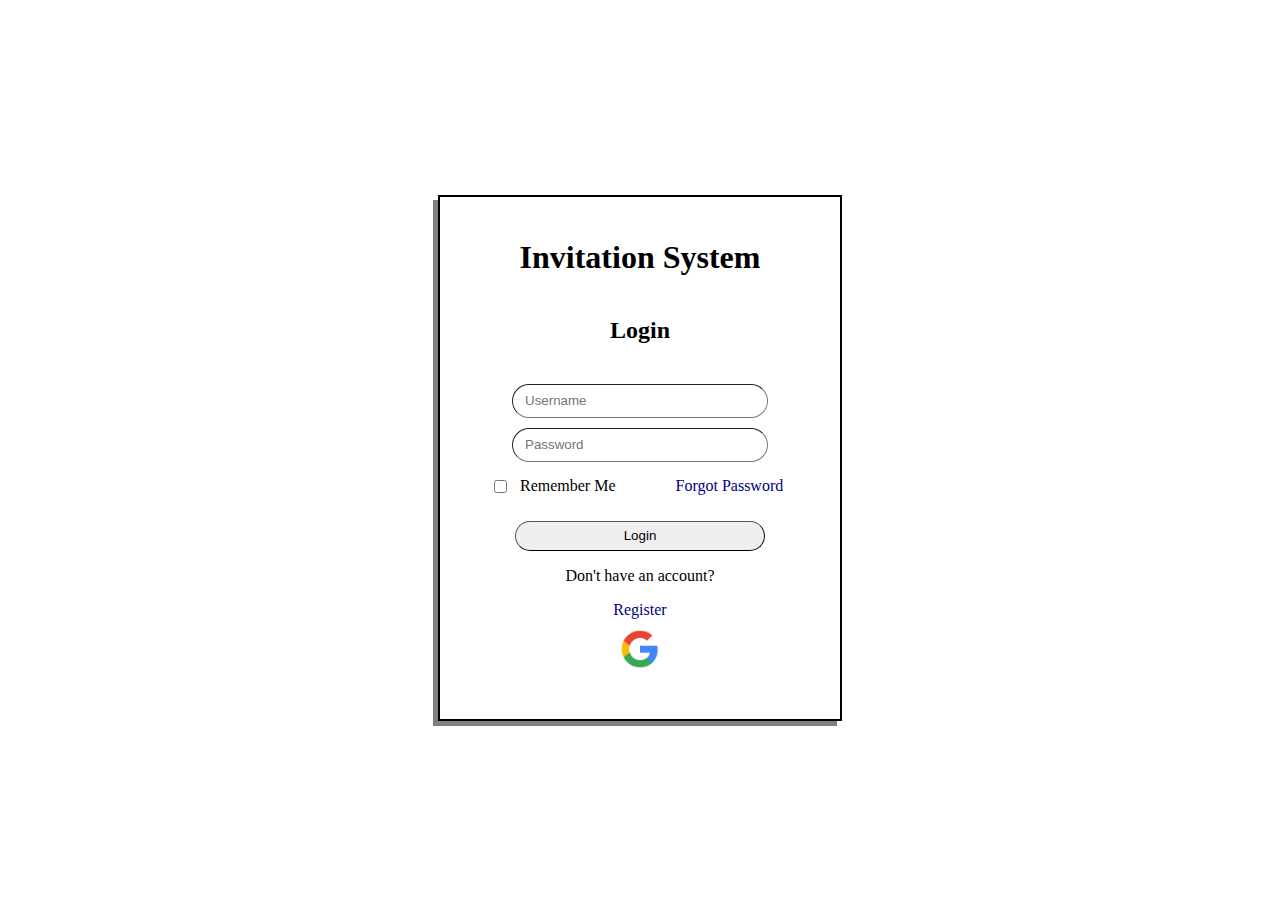
<file: index.html>
<!DOCTYPE html>
<html>
    <head>
        <title>Login</title>
        <link rel="stylesheet" href="styles/main.css">
        <meta charset="UTF-8">
        <!-- Link to our site: https://cs4640.cs.virginia.edu/nsc3sj/invitationapp/ -->
    </head>
    <body>
        <div id="login">
            <div id="login-container">
                <!-- Header -->
                <h1>Invitation System</h1>
                <h2>Login</h2>
                <!-- Login Form -->
                <form id="login-form" action="host-dashboard.html" method="GET">
                    <input type="text" class="form-input form-text-input" id="username" placeholder="Username">
                    <input type="text" class="form-input form-text-input" id="password" placeholder="Password">
                    <div id="password-container">
                        <input type="checkbox" id="remember-me">
                        <label for="remember-me" id="remember-label">Remember Me</label>
                        <a id="forgot">Forgot Password</a>
                    </div>
                    <input type="submit" class="form-input" id="submit" value="Login">
                </form>
                <!-- Account creation section -->
                <p id="account-creation">Don't have an account?</p>
                <a id="register" href="account-creation.html">Register</a>
                <img src="google-logo.webp" id="google" alt="Google Login">
            </div>
        </div>
    </body>
</html>
</file>
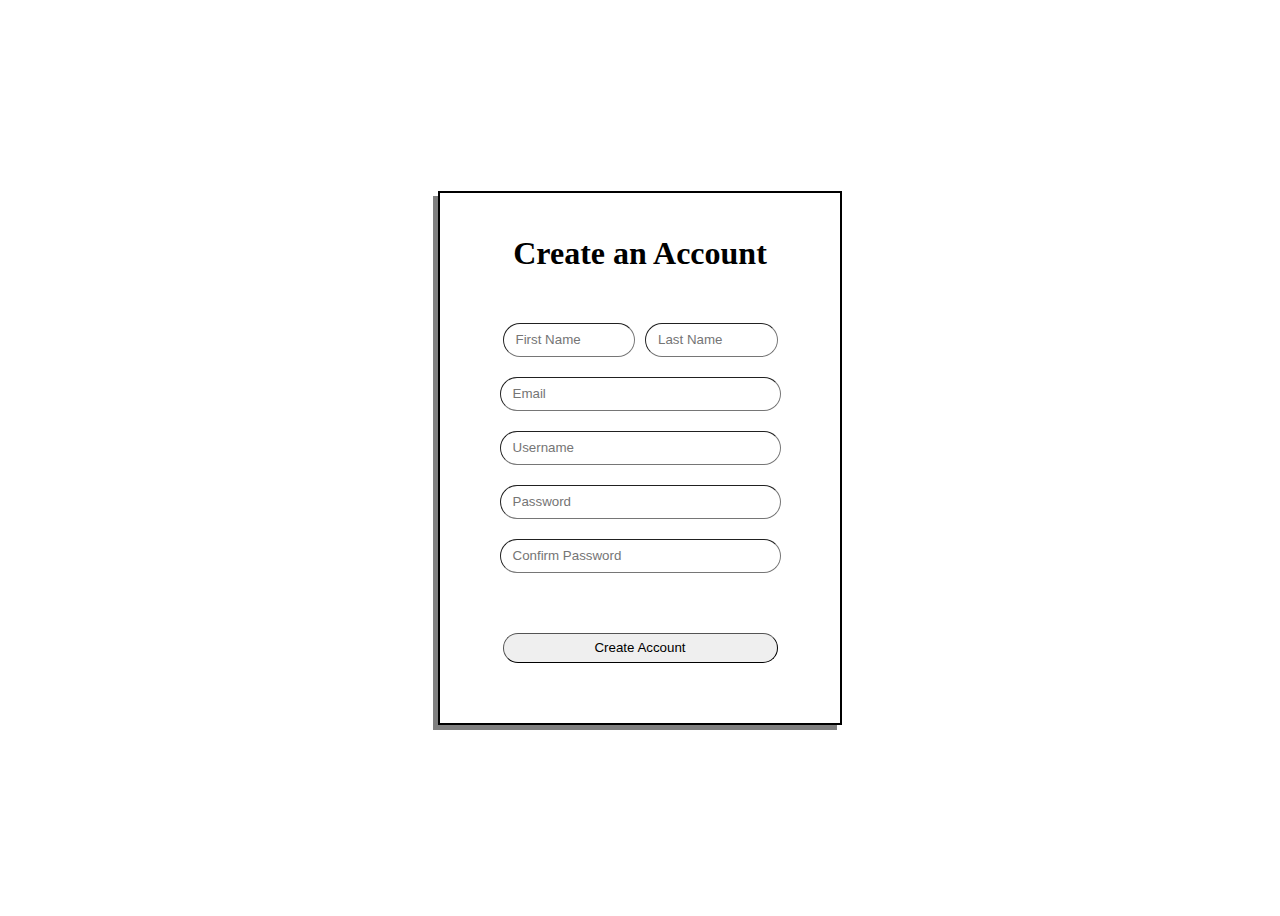
<file: account-creation.html>
<!DOCTYPE html>
<html>
    <head>
        <title>Account Creation</title>
        <link rel="stylesheet" href="styles/account-creation.css">
        <meta charset="UTF-8">
        <meta author content="Kayleen Do">
    </head>
    <body>
        <div id="create">
            <div id="create-container">
                <!-- Header -->
                <h1>Create an Account</h1>
                <!-- Account Creation Form -->
                <form id="create-form" action="host-dashboard.html" method="GET">
                    <div id="name">
                        <input type="text" class="form-text-input" placeholder="First Name" id="fname">
                        <input type="text" class="form-text-input" placeholder="Last Name" id="lname">
                    </div>
                    <input type="text" class="form-text-input" placeholder="Email" id="email">
                    <input type="text" class="form-text-input" placeholder="Username" id="username">
                    <input type="text" class="form-text-input" placeholder="Password" id="password">
                    <input type="text" class="form-text-input" placeholder="Confirm Password" id="confirm-pword">
                    <input type="submit" value="Create Account" id="submit">
                </form>
            </div>
        </div>
    </body>
</html>
</file>
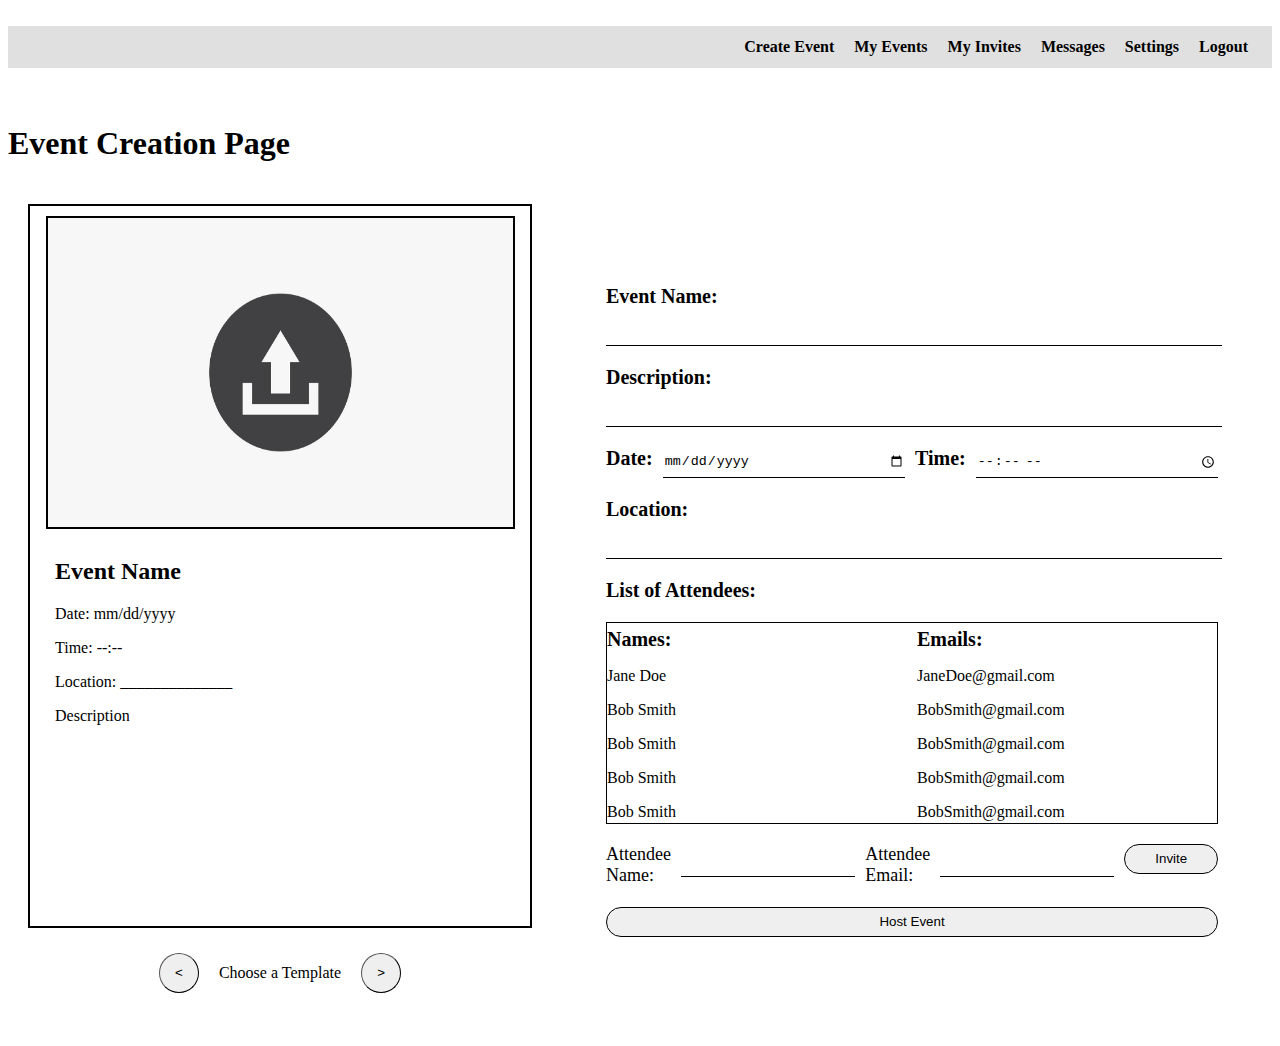
<file: event-creation.html>
<!DOCTYPE html>
<html>
    <head>
        <title>Event Creation</title>
        <link rel="stylesheet" href="styles/event-creation.css">
        <meta charset="UTF-8">
    </head>
    <body>
        <br>
        <div class="navbar">
            <a href="event-creation.html">Create Event</a>
            <a href="host-dashboard.html">My Events</a>
            <a href="invitation.html">My Invites</a>
            <a href="message.html">Messages</a>
            <a href="settings.html">Settings</a>
            <a href="index.html">Logout</a>
        </div>
        <br>
        <br>
        <h1>Event Creation Page</h1>
        <div id="event-page">
        <!-- Preview Section of Event Creation -->
        <div id="left-page">
            <div id="event-preview">
                <img id="event-image" src="upload.jpg" alt="Event Image">
                <div id="event-details">
                    <h2 id="event-name">Event Name</h2>
                    <p id="date">Date: mm/dd/yyyy</p>
                    <p id="time">Time: --:--</p>
                    <p id="location">Location: ______________</p>
                    <p id="description">Description</p>
                </div>
            </div>
            <div id="template">
                <button class="arrow">&lt</button>
                <p>Choose a Template</p>
                <button class="arrow">&gt</button>
            </div>
        </div>
        <!-- Form Input for Event Creation -->
        <div id="right-page">
            <form id="event-form">
                <label for="event-name-input">Event Name:</label>
                <input type="text" id="event-name-input">
                <label for="description-input">Description:</label>
                <input type="text" id="description-input">
                <div id="form-date-time">
                    <label for="date-input">Date:</label>
                    <input type="date" id="date-input">
                    <label for="time-input">Time:</label>
                    <input type="time" id="time-input">
                </div>
                <label for="location-input">Location:</label>
                <input type="text" id="location-input">
                <h3>List of Attendees:</h3>
                <div id="attendee-list">
                    <div id="name-container">
                        <h4>Names:</h4>
                        <p>Jane Doe</p>
                        <p>Bob Smith</p>
                        <p>Bob Smith</p>
                        <p>Bob Smith</p>
                        <p>Bob Smith</p>
                        <p>Bob Smith</p>
                        <p>Bob Smith</p>
                        <p>Bob Smith</p>
                    </div>
                    <div id="email-container">
                        <h4>Emails:</h4>
                        <p>JaneDoe@gmail.com</p>
                        <p>BobSmith@gmail.com</p>
                        <p>BobSmith@gmail.com</p>
                        <p>BobSmith@gmail.com</p>
                        <p>BobSmith@gmail.com</p>
                        <p>BobSmith@gmail.com</p>
                        <p>BobSmith@gmail.com</p>
                        <p>BobSmith@gmail.com</p>
                    </div>
                </div>
                <!-- Form Input for Attendee List -->
                <div id="atteendee-container">
                    <label for="attendee-name">Attendee Name: </label>
                    <input type="text" id="attendee-name">
                    <label for="attendee-email">Attendee Email: </label>
                    <input type="text" id="attendee-email">
                    <input type="submit" id="invite" value="Invite">
                </div>
                <input type="submit" id="submit" value="Host Event">
            </form>
        </div>
        </div>
    </body>
</html>
</file>
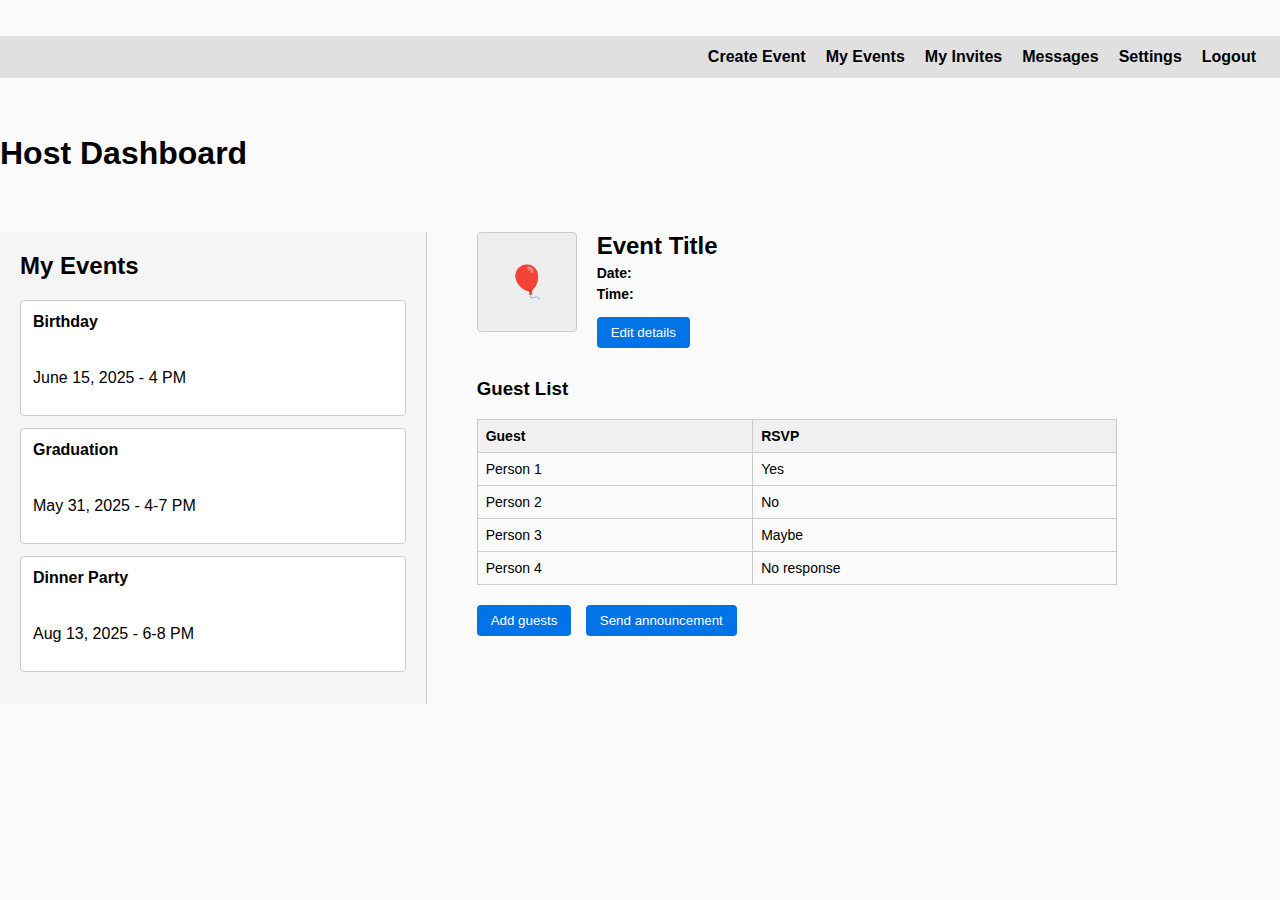
<file: host-dashboard.html>
<!DOCTYPE html>
<html lang="en">

    <head>
        <title>Host Dashboard</title>
        <link rel="stylesheet" href="styles/host-dashboard.css">
        <meta name="viewport" content="width=device-width, initial-scale=1">
        <meta charset="UTF-8">
        <meta author content="Mahati Vedula">
    </head> 

    <body>
        <!-- code -->
       <br><br>
        <div class="navbar">
            <a href="event-creation.html">Create Event</a>
            <a href="host-dashboard.html">My Events</a>
            <a href="invitation.html">My Invites</a>
            <a href="message.html">Messages</a>
            <a href="settings.html">Settings</a>
            <a href="login.html">Logout</a>
        </div>
        <br>
        <br>
         <h1>Host Dashboard</h1>
        <div class="main-container">
        <div class="sidebar col-4">
            <h2>My Events</h2>
            <div class="event-item" onclick="openEvent('Birthday', 'June 15, 2025', '4 PM')">
            <strong>Birthday</strong><br>
            <p>June 15, 2025 - 4 PM</p>
            </div>

            <div class="event-item" onclick="openEvent('Graduation', 'May 31, 2025', '4-7 PM')">
            <strong>Graduation</strong><br>
            <p>May 31, 2025 - 4-7 PM</p>
            </div>

            <div class="event-item" onclick="openEvent('Dinner Party', 'Aug 13, 2025', '6-8 PM')">
            <strong>Dinner Party</strong><br>
            <p>Aug 13, 2025 - 6-8 PM</p>
            </div>
        </div>
        <div class="col-6" style = "margin-left: 50px;"> 
            <div class="event-popup" id="eventPopup">
            <div class="event-header">
                <div class="event-image">
                    🎈
                </div>
                <div class="event-details">
                    <h2 id="popupTitle">Event Title</h2>
                    <p><strong>Date:</strong> <span id="popupDate"></span></p>
                    <p><strong>Time:</strong> <span id="popupTime"></span></p>
                    <button>Edit details</button>
                </div>
            </div>

            <div class="guest-list">
                <h3>Guest List</h3>
                <table>
                    <tr>
                        <th>Guest</th>
                        <th>RSVP</th>
                    </tr>
                    <tbody>
                    <tr><td>Person 1</td><td>Yes</td></tr>
                    <tr><td>Person 2</td><td>No</td></tr>
                    <tr><td>Person 3</td><td>Maybe</td></tr>
                    <tr><td>Person 4</td><td>No response</td></tr>
                    </tbody>
                </table>
            </div>

            <div class="buttons">
                <button>Add guests</button>
                <button>Send announcement</button>
            </div>
        </div>
        </div>
        </div>

        <script>
            function openEvent(title, date, time) {
            document.getElementById('popupTitle').textContent = title;
            document.getElementById('popupDate').textContent = date;
            document.getElementById('popupTime').textContent = time;
            document.getElementById('eventPopup').classList.add('active');
            }
        </script>

    </body>   

</html>
</file>
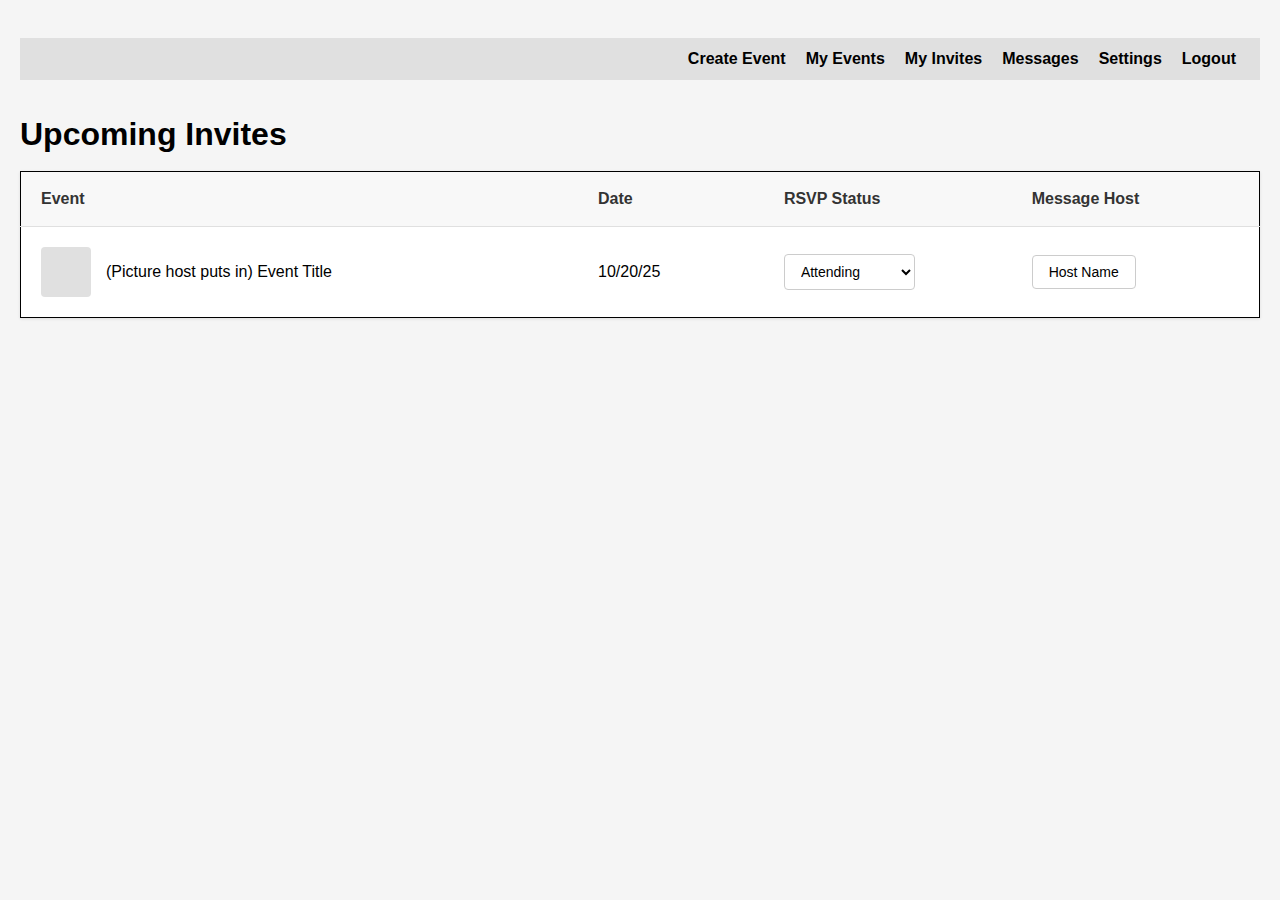
<file: invitation.html>
<!DOCTYPE html>
<html lang="en">
<head>
    <meta charset="UTF-8" />
    <meta name="viewport" content="width=device-width, initial-scale=1.0" />
    <title>Invites</title>
    <link rel="stylesheet" href="styles/invitation.css" />
</head>

<body>
    <!-- HEADER -->
    <br>
    <div class="navbar">
            <a href="event-creation.html">Create Event</a>
            <a href="host-dashboard.html">My Events</a>
            <a href="invitation.html">My Invites</a>
            <a href="message.html">Messages</a>
            <a href="settings.html">Settings</a>
            <a href="login.html">Logout</a>
    </div>
    <br>
    <br>
    <h1>Upcoming Invites</h1>
    <br>

    <table>
        <tr>
            <th>Event</th>
            <th>Date</th>
            <th>RSVP Status</th>
            <th>Message Host</th>
        </tr>
        <tr>
            <td>
                <div class="event-cell">
                    <div class="event-image"></div>
                    <span>(Picture host puts in) Event Title</span>
                </div>
            </td>
            <td>10/20/25</td>
            <td>
                <select>
                    <option>Attending</option>
                    <option>Not Attending</option>
                    <option>Maybe</option>
                </select>
            </td>
            <td>
                <button class="message-btn">Host Name</button>
            </td>
        </tr>
        <!-- Additional rows follow the same pattern -->
    </table>
</body>
</html>
</file>
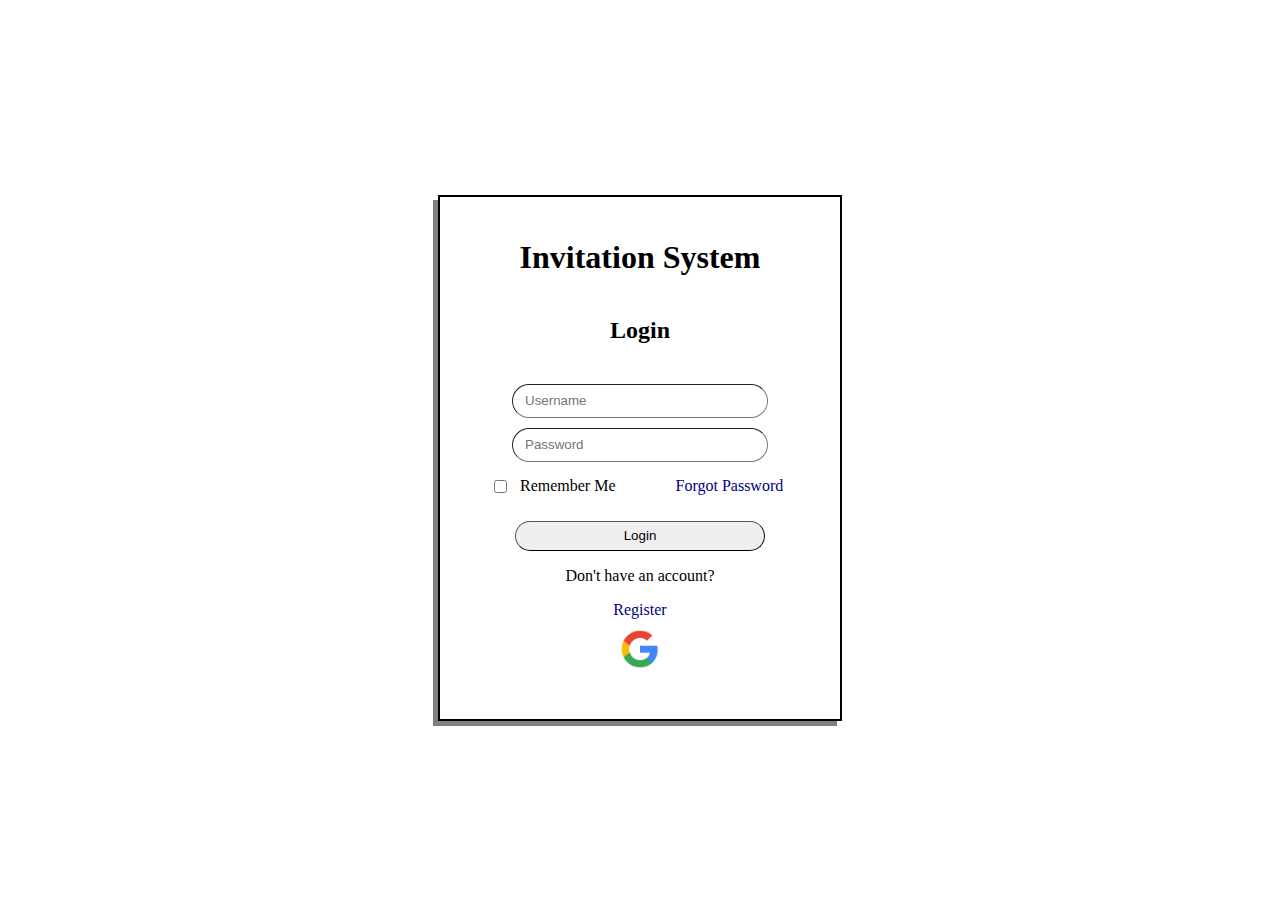
<file: login.html>
<!DOCTYPE html>
<html>
    <head>
        <title>Login</title>
        <link rel="stylesheet" href="styles/main.css">
        <meta charset="UTF-8">
    </head>
    <body>
        <div id="login">
            <div id="login-container">
                <!-- Header -->
                <h1>Invitation System</h1>
                <h2>Login</h2>
                <!-- Login Form -->
                <form id="login-form">
                    <input type="text" class="form-input form-text-input" id="username" placeholder="Username">
                    <input type="text" class="form-input form-text-input" id="password" placeholder="Password">
                    <div id="password-container">
                        <input type="checkbox" id="remember-me">
                        <label for="remember-me" id="remember-label">Remember Me</label>
                        <a id="forgot">Forgot Password</a>
                    </div>
                    <input type="submit" class="form-input" id="submit" value="Login">
                </form>
                <!-- Account creation section -->
                <p id="account-creation">Don't have an account?</p>
                <a id="register" href="account-creation.html">Register</a>
                <img src="google-logo.webp" id="google" alt="Google Login">
            </div>
        </div>
    </body>
</html>
</file>
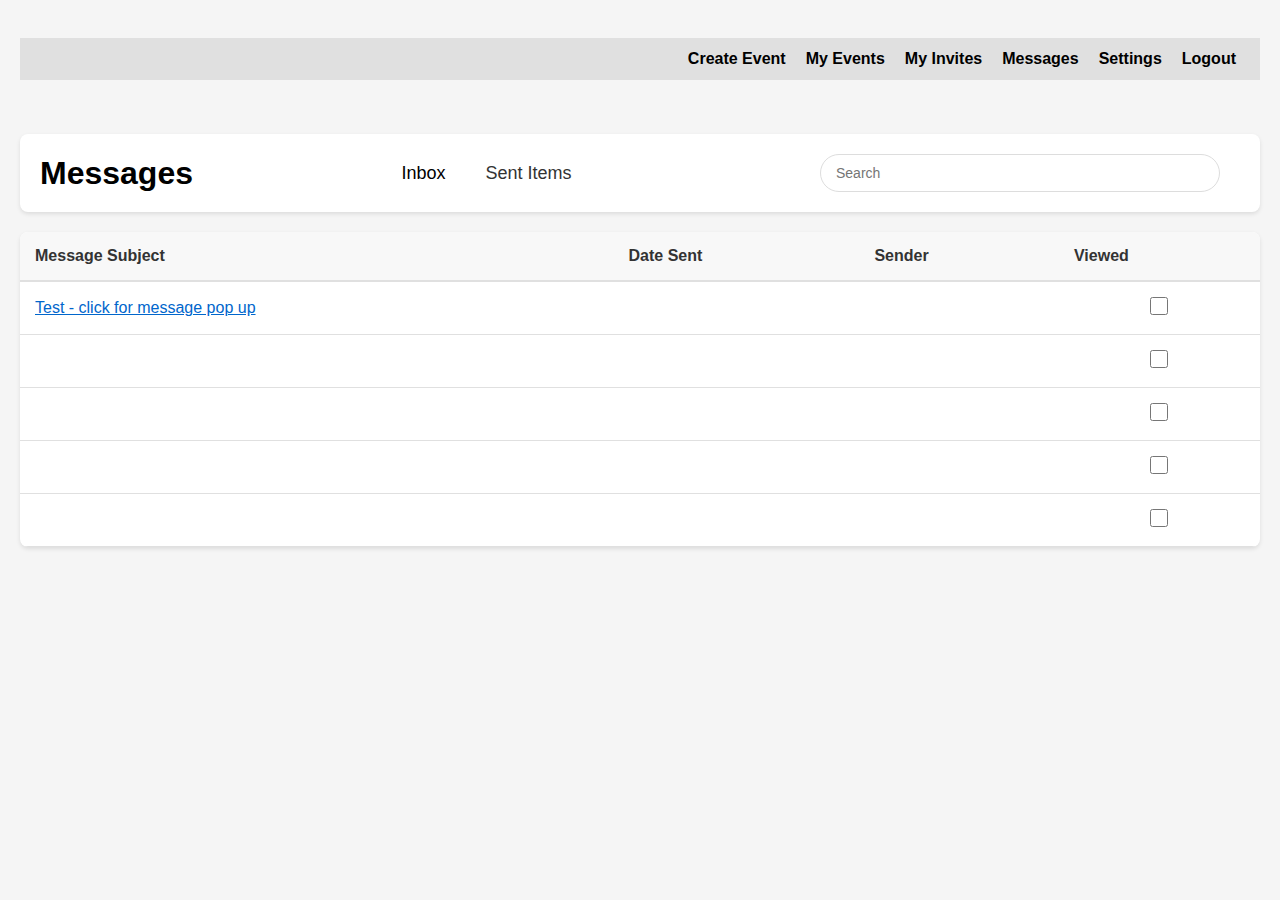
<file: message.html>
<!DOCTYPE html>
<html lang="en">
<head>
    <meta charset="UTF-8" />
    <meta name="viewport" content="width=device-width, initial-scale=1.0" />
    <title>Messages</title>
    <link rel="stylesheet" href="styles/message.css" />
</head>

<body>
    <br>
    <div class="navbar">
            <a href="event-creation.html">Create Event</a>
            <a href="host-dashboard.html">My Events</a>
            <a href="invitation.html">My Invites</a>
            <a href="message.html">Messages</a>
            <a href="settings.html">Settings</a>
            <a href="login.html">Logout</a>
    </div>
    <br>
    <br>
    <br>

    <!-- HEADER -->
    <header>
        <!-- NAVIGATION MENU -->
         <h1>Messages</h1>
        <nav>
            <li><h1>Inbox</h1></li>
            <li><h1><a href="sent.html">Sent Items</a></h1></li>
        </nav>
        
        <!-- SEARCH BAR -->
        <div class="search-bar">
            <input type="text" placeholder= "Search">
        </div>
        
        <!-- ACCOUNT BUTTON -->
    </header>

    <table>
        <tr>
            <th>Message Subject</th>
            <th>Date Sent</th>
            <th>Sender</th>
            <th>Viewed</th>
        </tr>
        <tr>
            <td><a href="#">Test - click for message pop up</a></td>
            <td></td>
            <td></td>
            <td><input type="checkbox"></td>
        </tr>
        <tr>
            <td></td>
            <td></td>
            <td></td>
            <td><input type="checkbox"></td>
        </tr>
        <tr>
            <td></td>
            <td></td>
            <td></td>
            <td><input type="checkbox"></td>
        </tr>
        <tr>
            <td></td>
            <td></td>
            <td></td>
            <td><input type="checkbox"></td>
        </tr>
        <tr>
            <td></td>
            <td></td>
            <td></td>
            <td><input type="checkbox"></td>
        </tr>
    </table>
</body>
</html>
</file>
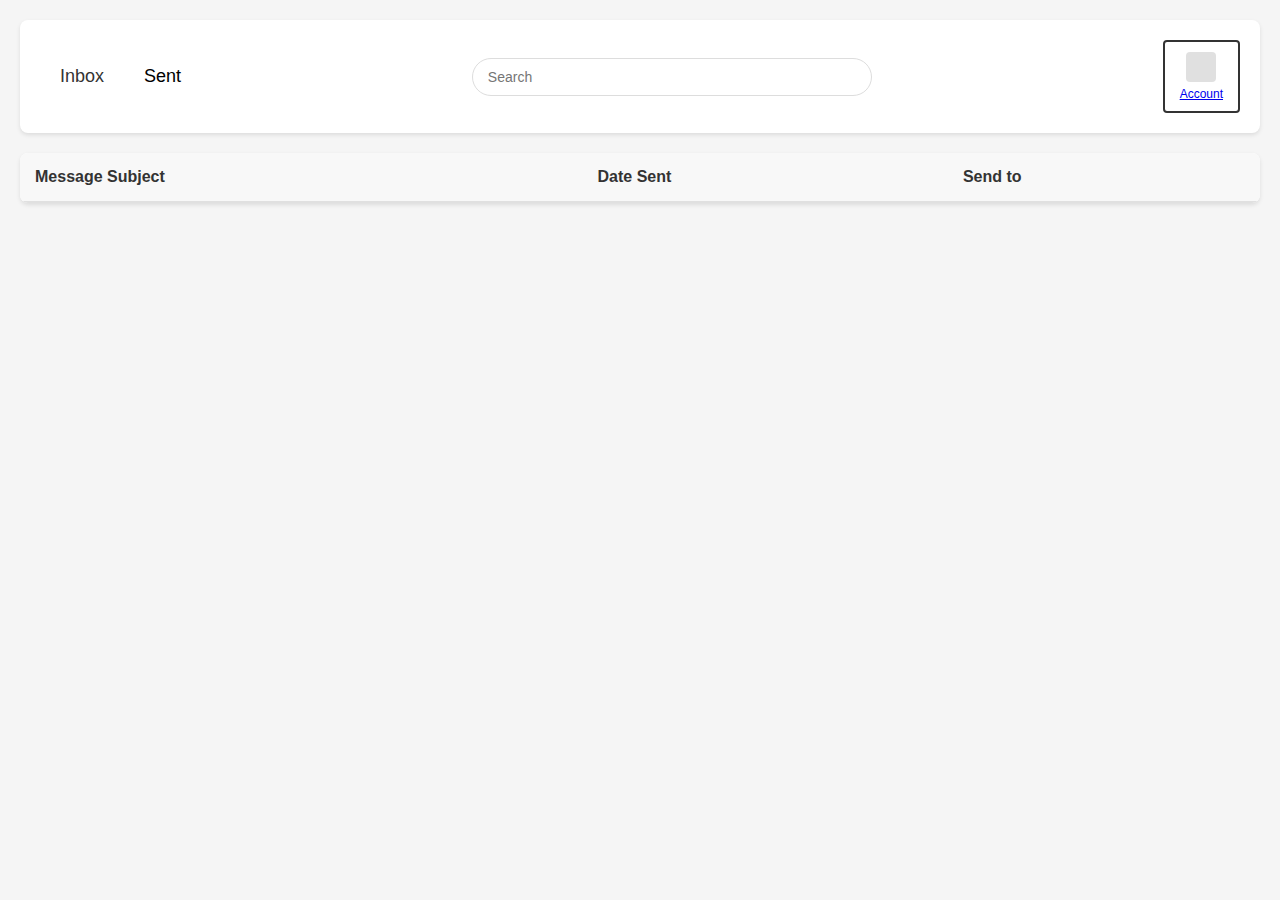
<file: sent.html>
<!DOCTYPE html>
<html lang="en">
<head>
    <meta charset="UTF-8" />
    <meta name="viewport" content="width=device-width, initial-scale=1.0" />
    <title>Messages</title>
    <link rel="stylesheet" href="styles/message.css" />
    <meta author content="Fiona Fitzsimons">
</head>

<body>
    <!-- HEADER -->
        <!-- NAVIGATION MENU -->
    <header>
        <nav>
            <li><h1><a href = "message.html">Inbox</a></h1></li>
            <li><h1>Sent</h1></li>
        </nav>

         <!-- SEARCH BAR -->
        <div class="search-bar">
            <input type="text" placeholder= "Search">
        </div>

        <button class="account-btn">
            <div class="account-icon"></div>
            <span><a href = "settings.html">Account</a></span>
        </button>
    </header>

    <table>
         <!-- messages sent table -->
        <tr>
            <th>Message Subject</th>
            <th>Date Sent</th>
            <th>Send to</th>
        </tr>
    </table>
</body>
</html>
</file>
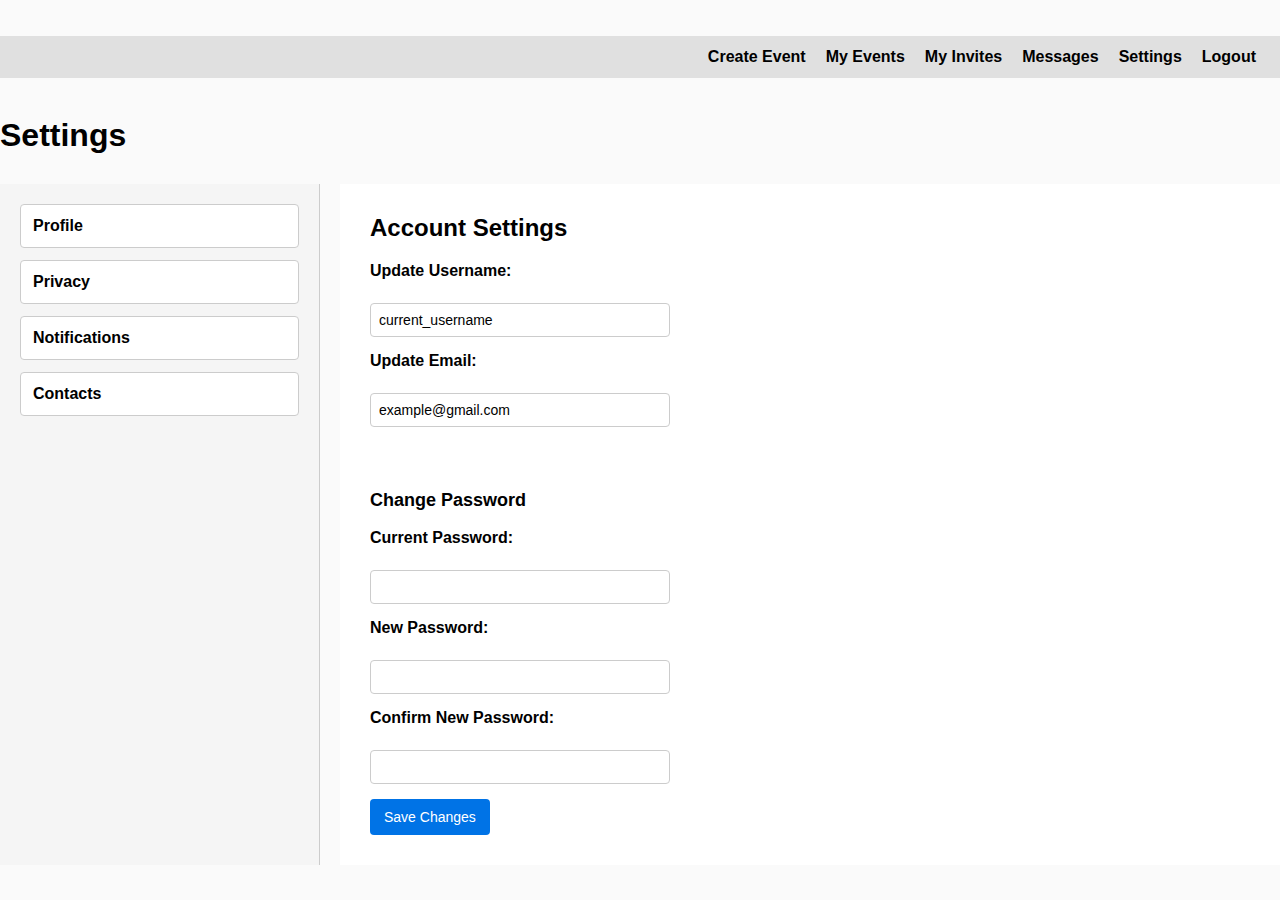
<file: settings.html>
<!DOCTYPE html>
<html lang="en">

    <head>
        <title>Settings</title>
        <link rel="stylesheet" href="styles/settings.css">
        <meta name="viewport" content="width=device-width, initial-scale=1">
        <meta charset="UTF-8">
        <meta author content="Mahati Vedula">
    </head> 

    <body>
        <br>
        <br>
        <!-- menu navigation -->
        <div class="navbar">
            <a href="event-creation.html">Create Event</a>
            <a href="host-dashboard.html">My Events</a>
            <a href="invitation.html">My Invites</a>
            <a href="message.html">Messages</a>
            <a href="settings.html">Settings</a>
            <a href="login.html">Logout</a>
        </div>
        <br>
        <h1>Settings</h1>
        
        <div class="main-container">
        <!-- sidebar with setting-related concerns; the buttons do not work yet so popup view does not update -->
        <div class="sidebar col-3">
            <div>
                <strong>Profile</strong>
            </div>
            <div>
                <strong>Privacy</strong>
            </div>
            <div>
                <strong>Notifications</strong>
            </div>
            <div>
                <strong>Contacts</strong>
            </div>
        </div>
        <!-- shows view for "Profile" sidebar selection where user can edit email, username, and passwords -->
        <div class="main-content col-6">
            <h2>Account Settings</h2>
            <form>
                <label for="username">Update Username:</label><br>
                <input type="text" id="username" name="username" value="current_username"><br>
                <label for="email">Update Email:</label><br>
                <input type="email" id="email" name="email" value="example@gmail.com"><br>
                <br>
                <h3>Change Password</h3>
                <label for="password">Current Password:</label><br>
                <input type="text" id="currentpassword" name="currentpassword"><br>
                <label for="newpassword">New Password:</label><br>
                <input type="text" id="newpassword" name="newpassword"><br>
                <label for="confirmpassword">Confirm New Password:</label><br>
                <input type="text" id="confirmpassword" name="confirmpassword"><br>
                <input type="submit" value="Save Changes">
            </form>
        </div>   
        </div>     
    </body>   

</html>
</file>
<file: styles/main.css>
#login {
    display: flex;
    align-items: center;
    justify-content: center;
    height: 100vh;
}

#login-container {
    display: flex;
    flex-direction: column;
    align-items: center;
    width: 400px;
    border: 2px solid black;
    padding-top: 20px;
    padding-bottom: 50px;
    box-shadow: -5px 5px rgba(0, 0, 0, 0.5);
}

#login-form {
    display: flex;
    flex-direction: column;
    align-items: center;
    width: 250px;
    padding-top: 20px;
}

#username {
    margin-bottom: 10px;
}

#password-container {
    display: flex;
    flex-direction: row;
    gap: 10px;
    padding-top: 15px;
    padding-bottom: 25px;
    width: 300px;
}

#forgot {
    color: navy;
}

#forgot:hover {
    color: red;
    cursor: pointer;
}

#remember-label {
    align-self: center;
    padding-right: 50px;
}

#register {
    padding-bottom: 10px;
    color: navy;
}

#register:hover {
    color: red;
    cursor: pointer;
}

#google {
    width: 40px;
}

#google:hover {
    cursor: pointer;
}

#submit:hover {
    cursor: pointer;
    background-color: darkgrey;
}

.form-input {
    height: 30px;
    border-radius: 20px;
    border-width: 1px;
}

.form-text-input {
    text-indent: 10px;
}

form > input {
    width: 100%;
    
}

a {
    text-decoration: none;
}
</file>
<file: styles/account-creation.css>
#create {
    display: flex;
    align-items: center;
    justify-content: center;
    height: 100vh;
}

#create-container {
    display: flex;
    flex-direction: column;
    align-items: center;
    width: 400px;
    border: 2px solid black;
    padding-top: 20px;
    padding-bottom: 60px;
    box-shadow: -5px 5px rgba(0, 0, 0, 0.5);
}

#create-form {
    display: flex;
    flex-direction: column;
    align-items: center;
    width: 275px;
    padding-top: 30px;
    gap: 20px;
}

#name {
    display: flex;
    flex-direction: row;
    gap: 10px;
}

#submit {
    margin-top: 40px;
}

#submit:hover {
    cursor: pointer;
    background-color: darkgrey;
}

.form-text-input {
    text-indent: 10px;
}

input {
    height: 30px;
    border-radius: 20px;
    border-width: 1px;
    width: 100%;
}
</file>
<file: styles/event-creation.css>
/* Navbars */
.navbar {
  top: 0;
  left: 0;
  width: 100%;
  background: #e0e0e0;
  display: flex;
  justify-content: flex-end;
  padding: 12px 24px;
  box-sizing: border-box;
  z-index: 100;
}

.navbar a {
  margin-left: 20px;
  text-decoration: none;
  color: #000;
  font-weight: bold;
}

.navbar a:hover {
  color: #0073e6;
  text-decoration: underline;
}
/* Event Creation Page Styles */
#event-page {
    display: flex;
    flex-direction: row;
    width: 100%;
    height: 100%;
}

#left-page {
    display: flex;
    flex-direction: column;
    align-items: center;
    justify-content: center;
    width: 40%;
    padding: 20px;
}

#event-preview {
    display: flex;
    flex-direction: column;
    align-items: center;
    border: 2px solid black;
    height: 80vh;
    width: 500px;
}

#event-image {
    height: 45%;
    width: 93%;
    margin: 10px;
    border: 2px solid black;
}

#event-details {
    padding: 10px;
    padding-top: 0px;
    height: 55%;
    width: 90%;
}

#template {
    display: flex;
    flex-direction: row;
    align-items: center;
    padding: 20px;
    gap: 20px;
}

#template p {
    align-self: center;
}

.arrow {
    border-radius: 50%;
    border-width: 1px;
    width: 40px;
    height: 40px;
}

.arrow:hover {
    cursor: pointer;
    background-color: darkgrey;
}




#right-page {
    display: flex;
    flex-direction: column;
    align-items: center;
    justify-content: center;
    width: 60%;
    padding: 20px;
}

#event-form {
    display: flex;
    flex-direction: column;
    align-items: left;
    width: 90%;
    padding-top: 20px;
}

#form-date-time {
    display: flex;
    flex-direction: row;
    gap: 10px;
}

#atteendee-container {
    display: flex;
    flex-direction: row;
    gap: 10px;
    padding-bottom: 10px;
}

#atteendee-container label{
    padding-bottom: 5px;
    font-weight: normal;
    font-size: 18px;
}

#attendee-list {
    display: flex;
    flex-direction: row;
    height: 200px;
    gap: 10px;
    margin-bottom: 20px;
    border: 1px solid black;
    overflow-y: auto;
}

#name-container {
    width: 50%;
}

#email-container {
    width: 50%;
}

#submit {
    border: 1px solid black;
    border-radius: 20px;
}

#submit:hover {
    cursor: pointer;
    background-color: darkgrey;
}

#invite {
    border: 1px solid black;
    border-radius: 20px;
    width: 300px;
}

#invite:hover {
    cursor: pointer;
    background-color: darkgrey;
}

input {
    margin-bottom: 20px;
    height: 30px;
    width: 100%;
    border: none;
    border-bottom: 1px solid black;
}

input:focus {
    border-bottom: 1px solid black;
    outline: none;
}

label {
    padding-bottom: 5px;
    font-weight: bold;
    font-size: 20px;
}

h1 {
    text-align: left;
    width: 100%;
}

h3 {
    font-weight: bold;
    font-size: 20px;
    margin-top: 0px;
}

h4 {
    font-weight: bold;
    font-size: 20px;
    margin: 0px;
    padding-top: 5px;
}

@media only screen and (max-width: 1100px) {
    #event-page {
        flex-direction: column;
    }

    #left-page, #right-page {
        width: 100%;
    } 
}
</file>
<file: styles/host-dashboard.css>
* {
  box-sizing: border-box;
}

body {
  margin: 0;
  padding: 0;
  font-family: Arial, sans-serif;
  background-color: #fafafa;
}

/* ===========================
   Navbar
=========================== */
.navbar {
  top: 0;
  left: 0;
  width: 100%;
  background: #e0e0e0;
  display: flex;
  justify-content: flex-end;
  padding: 12px 24px;
  box-sizing: border-box;
  z-index: 100;
}

.navbar a {
  margin-left: 20px;
  text-decoration: none;
  color: #000;
  font-weight: bold;
}

.navbar a:hover {
  color: #0073e6;
  text-decoration: underline;
}

/* ===========================
   Main Layout
=========================== */
.main-container {
  display: flex;
  margin-top: 60px; /* Push content below navbar */
}

/* ===========================
   Sidebar (Event List)
=========================== */
.sidebar {
  width: 30%;
  background: #f5f5f5;
  border-right: 1px solid #ccc;
  padding: 20px;
  overflow-y: auto;
}

.sidebar h2 {
  margin-top: 0;
  margin-bottom: 20px;
}

.event-item {
  background: #fff;
  padding: 12px;
  margin-bottom: 12px;
  border: 1px solid #ccc;
  cursor: pointer;
  border-radius: 4px;
}

.event-item:hover {
  background: #e8f0fe;
  transform: translateX(2px);
}

.event-item strong {
  display: block;
  font-size: 16px;
  margin-bottom: 4px;
}

/* ===========================
   Detail Panel
=========================== */
.detail-panel {
  flex: 1;
  padding: 30px;
  background: #fff;
  display: flex;
  flex-direction: column;
  overflow-y: auto;
}

.detail-panel.hidden {
  display: none;
}

.event-header {
  display: flex;
  align-items: flex-start;
  margin-bottom: 20px;
}

.event-image {
  width: 100px;
  height: 100px;
  background: #eee;
  border: 1px solid #ccc;
  display: flex;
  align-items: center;
  justify-content: center;
  font-size: 2rem;
  margin-right: 20px;
  border-radius: 4px;
}

.event-details h2 {
  margin: 0;
  font-size: 24px;
}

.event-details p {
  margin: 5px 0;
  font-size: 14px;
}

.event-details button {
  margin-top: 10px;
  padding: 8px 14px;
  background-color: #0073e6;
  color: #fff;
  border: none;
  border-radius: 4px;
  cursor: pointer;
}

.event-details button:hover {
  background-color: #005bb5;
}

/* ===========================
   Guest List
=========================== */
.guest-list {
  margin-top: 30px;
}

.guest-list h3 {
  margin-top: 0;
}

.guest-list table {
  width: 100%;
  border-collapse: collapse;
  margin-top: 10px;
}

.guest-list th,
.guest-list td {
  border: 1px solid #ccc;
  padding: 8px;
  text-align: left;
  font-size: 14px;
}

.guest-list th {
  background: #f0f0f0;
}

/* ===========================
   Buttons Section
=========================== */
.buttons {
  margin-top: 20px;
}

.buttons button {
  padding: 8px 14px;
  margin-right: 10px;
  background-color: #0073e6;
  color: #fff;
  border: none;
  border-radius: 4px;
  cursor: pointer;
}

.buttons button:hover {
  background-color: #005bb5;
}

/* ===========================
   Responsive
=========================== */
@media (max-width: 768px) {

  [class*="col-"] { width: 100%; }

  .main-container {
    flex-direction: column;
  }

  .sidebar {
    width: 100%;
    border-right: none;
    border-bottom: 1px solid #ccc;
  }

  .detail-panel {
    padding: 20px;
  }

  .event-header {
    flex-direction: column;
    align-items: center;
    text-align: center;
  }

  .event-image {
    margin-right: 0;
    margin-bottom: 15px;
  }

  .row {
  display: flex;
  flex-wrap: wrap;
  align-items: center;
  justify-content: space-between;
  gap: 20px;
  margin: 0 auto;
}


  @media only screen and (max-width: 768px) {
  /* Phones & small tablets */
  [class*="col-"] { width: 100%; }
}
}
  @media only screen and (min-width: 768px) {
  .col-1  { width: 8.333%; }
  .col-3  { width: 25%;}
  .col-4  { width: 33.333%; }
  .col-6  { width: 50%; }
  .col-8  { width: 66.666%; }
  .col-12 { width: 100%; }
}
</file>
<file: styles/invitation.css>
/* Navbars */
.navbar {
  top: 0;
  left: 0;
  width: 100%;
  background: #e0e0e0;
  display: flex;
  justify-content: flex-end;
  padding: 12px 24px;
  box-sizing: border-box;
  z-index: 100;
}

.navbar a {
  margin-left: 20px;
  text-decoration: none;
  color: #000;
  font-weight: bold;
}

.navbar a:hover {
  color: #0073e6;
  text-decoration: underline;
}

/* Login Page Styles */

/* Reset and base styles */
* {
    margin: 0;
    padding: 0;
    box-sizing: border-box;
}

body {
    font-family: Arial, sans-serif;
    background-color: #f5f5f5;
    padding: 20px;
}

/* Header styles - matching message page exactly */
header {
    background-color: white;
    padding: 20px 30px;
    margin-bottom: 0;
    box-shadow: 0 1px 3px rgba(0, 0, 0, 0.1);
    display: flex;
    justify-content: space-between;
    align-items: center;
}

header h1 {
    font-size: 24px;
    font-weight: 400;
    color: #333;
}

/* Account button - matching message page style */
.account-btn {
    display: flex;
    flex-direction: column;
    align-items: center;
    background: none;
    border: 2px solid #333;
    padding: 8px 12px;
    border-radius: 4px;
    cursor: pointer;
    transition: background-color 0.3s;
    text-decoration: none;
    color: #0066cc;
}

.account-btn:hover {
    background-color: #f9f9f9;
}

.account-icon {
    width: 35px;
    height: 35px;
    background-color: #e0e0e0;
    border-radius: 4px;
    margin-bottom: 5px;
}

.account-btn span {
    font-size: 13px;
    color: #0066cc;
    font-weight: 400;
}

/* Table styles - matching message page exactly */
table {
    width: 100%;
    background-color: white;
    border-collapse: collapse;
    box-shadow: 0 1px 3px rgba(0, 0, 0, 0.1);
    border-color: #000;
    border-width: 1px;
    border-style: solid;}

th {
    background-color: #f8f8f8;
    padding: 18px 20px;
    text-align: left;
    font-weight: 600;
    font-size: 16px;
    border-bottom: 1px solid #e0e0e0;
    color: #333;
}

td {
    padding: 20px;
    border-bottom: 1px solid #e0e0e0;
    vertical-align: middle;
    background-color: white;
}

tr:hover td {
    background-color: #fafafa;
}

tr:last-child td {
    border-bottom: none;
}

/* Event column with image placeholder */
.event-cell {
    display: flex;
    align-items: center;
    gap: 15px;
}

.event-image {
    width: 50px;
    height: 50px;
    background-color: #e0e0e0;
    border-radius: 4px;
    flex-shrink: 0;
}

.event-link {
    color: #0066cc;
    text-decoration: underline;
    font-weight: 400;
    font-size: 15px;
}

/* RSVP Status dropdown */
select {
    padding: 8px 12px;
    border: 1px solid #ccc;
    border-radius: 4px;
    font-size: 14px;
    background-color: white;
    cursor: pointer;
    min-width: 120px;
    transition: border-color 0.3s;
}

select:hover {
    border-color: #999;
}

select:focus {
    outline: none;
    border-color: #0066cc;
}

/* Message Host button */
.message-btn {
    padding: 8px 16px;
    border: 1px solid #ccc;
    background-color: white;
    border-radius: 4px;
    cursor: pointer;
    font-size: 14px;
    transition: all 0.3s;
}

.message-btn:hover {
    background-color: #f0f0f0;
    border-color: #999;
}

/* Column widths */
td:first-child {
    width: 45%;
}

td:nth-child(2) {
    width: 15%;
}

td:nth-child(3) {
    width: 20%;
}

td:nth-child(4) {
    width: 20%;
}
</file>
<file: styles/message.css>
/* Navbars */
.navbar {
  top: 0;
  left: 0;
  width: 100%;
  background: #e0e0e0;
  display: flex;
  justify-content: flex-end;
  padding: 12px 24px;
  box-sizing: border-box;
  z-index: 100;
}

.navbar a {
  margin-left: 20px;
  text-decoration: none;
  color: #000;
  font-weight: bold;
}

.navbar a:hover {
  color: #0073e6;
  text-decoration: underline;
}

/* Reset and base styles */
* {
    margin: 0;
    padding: 0;
    box-sizing: border-box;
}

body {
    font-family: Arial, sans-serif;
    background-color: #f5f5f5;
    padding: 20px;
}

/* Header styles */
header {
    background-color: white;
    padding: 20px;
    margin-bottom: 20px;
    border-radius: 8px;
    box-shadow: 0 2px 4px rgba(0, 0, 0, 0.1);
    display: flex;
    justify-content: space-between;
    align-items: center;
}

/* Navigation menu */
nav {
    display: flex;
    gap: 20px;
    list-style: none;
}

nav li {
    list-style: none;
}

nav h1 {
    font-size: 18px;
    font-weight: normal;
}

nav a {
    color: #333;
    text-decoration: none;
    padding: 10px 20px;
    border-radius: 4px;
    transition: background-color 0.3s;
}

nav a:hover {
    background-color: #f0f0f0;
}

/* Search bar */
.search-bar {
    flex-grow: 1;
    max-width: 400px;
    margin: 0 20px;
}

.search-bar input {
    width: 100%;
    padding: 10px 15px;
    border: 1px solid #ddd;
    border-radius: 20px;
    font-size: 14px;
}

/* Account button */
.account-btn {
    display: flex;
    flex-direction: column;
    align-items: center;
    background: none;
    border: 2px solid #333;
    padding: 10px 15px;
    border-radius: 4px;
    cursor: pointer;
    transition: background-color 0.3s;
}

.account-btn:hover {
    background-color: #f0f0f0;
}

.account-icon {
    width: 30px;
    height: 30px;
    background-color: #e0e0e0;
    border-radius: 4px;
    margin-bottom: 5px;
}

.account-btn span {
    font-size: 12px;
    color: #333;
}

/* Table styles */
table {
    width: 100%;
    background-color: white;
    border-collapse: collapse;
    border-radius: 8px;
    overflow: hidden;
    box-shadow: 0 2px 4px rgba(0, 0, 0, 0.1);
}

th {
    background-color: #f8f8f8;
    padding: 15px;
    text-align: left;
    font-weight: 600;
    border-bottom: 2px solid #e0e0e0;
    color: #333;
}

td {
    padding: 15px;
    border-bottom: 1px solid #e0e0e0;
}

tr:hover {
    background-color: #f9f9f9;
}

/* Message subject link */
td:first-child a {
    color: #0066cc;
    text-decoration: underline;
    font-weight: 500;
}

/* Viewed checkbox */
td:last-child {
    text-align: center;
}

input[type="checkbox"] {
    width: 18px;
    height: 18px;
    cursor: pointer;
}
</file>
<file: styles/settings.css>
* {
  box-sizing: border-box;
}

body {
  margin: 0;
  padding: 0;
  font-family: Arial, sans-serif;
  background-color: #fafafa;
}

/* Navbar */
.navbar {
  top: 0;
  left: 0;
  width: 100%;
  background: #e0e0e0;
  display: flex;
  justify-content: flex-end;
  padding: 12px 24px;
  box-sizing: border-box;
  z-index: 100;
}

.navbar a {
  margin-left: 20px;
  text-decoration: none;
  color: #000;
  font-weight: bold;
}

.navbar a:hover {
  color: #0073e6;
  text-decoration: underline;
}

/* Main Layout */
.main-container {
  display: flex;
  margin-top: 30px; /* Push content below navbar */
}

/* Sidebar */
.sidebar {
  background: #f5f5f5;
  border-right: 1px solid #ccc;
  padding: 20px;
}

.sidebar div {
  background: #fff;
  padding: 12px;
  margin-bottom: 12px;
  border: 1px solid #ccc;
  cursor: pointer;
  border-radius: 4px;
}

.sidebar div:hover {
  background: #e8f0fe;
}

.sidebar strong {
  display: block;
  font-size: 16px;
}

/* Active/Selected tab */
.sidebar .active {
  background: #dbe9ff;
  border-color: #0073e6;
}

/* Content Popup Panel */
.main-content {
  flex: 1;
  padding: 30px;
  background: #fff;
  display: flex;
  flex-direction: column;
  margin-left: 20px;
}

.main-content h2 {
  margin-top: 0;
  font-size: 24px;
}

.main-content h3 {
  font-size: 18px;
  margin-top: 30px;
}

/* Form Styling */
form {
  max-width: 500px;
}

label {
  font-weight: bold;
  display: block;
  margin-bottom: 5px;
}

input[type="text"],
input[type="email"],
input[type="password"] {
  width: 60%;
  padding: 8px;
  border: 1px solid #ccc;
  border-radius: 4px;
  margin-bottom: 15px;
  font-size: 14px;
}

input[type="submit"] {
  padding: 10px 14px;
  background-color: #0073e6;
  color: #fff;
  border: none;
  border-radius: 4px;
  cursor: pointer;
  font-size: 14px;
}

input[type="submit"]:hover {
  background-color: #005bb5;
}

/* =========================== */
@media (max-width: 768px) {

  [class*="col-"] { width: 100%; }

  .main-container {
    flex-direction: column;
  }

  .sidebar {
    width: 100%;
    border-right: none;
    border-bottom: 1px solid #ccc;
  }

  .main-content {
    padding: 20px;
  }

  .row {
    display: flex;
    flex-wrap: wrap;
    align-items: center;
    justify-content: space-between;
    gap: 20px;
    margin: 0 auto;
  }
}

@media only screen and (min-width: 768px) {
  .col-1  { width: 8.333%; }
  .col-3  { width: 25%; }
  .col-4  { width: 33.333%; }
  .col-6  { width: 50%; }
  .col-8  { width: 66.666%; }
  .col-12 { width: 100%; }
}
</file>
